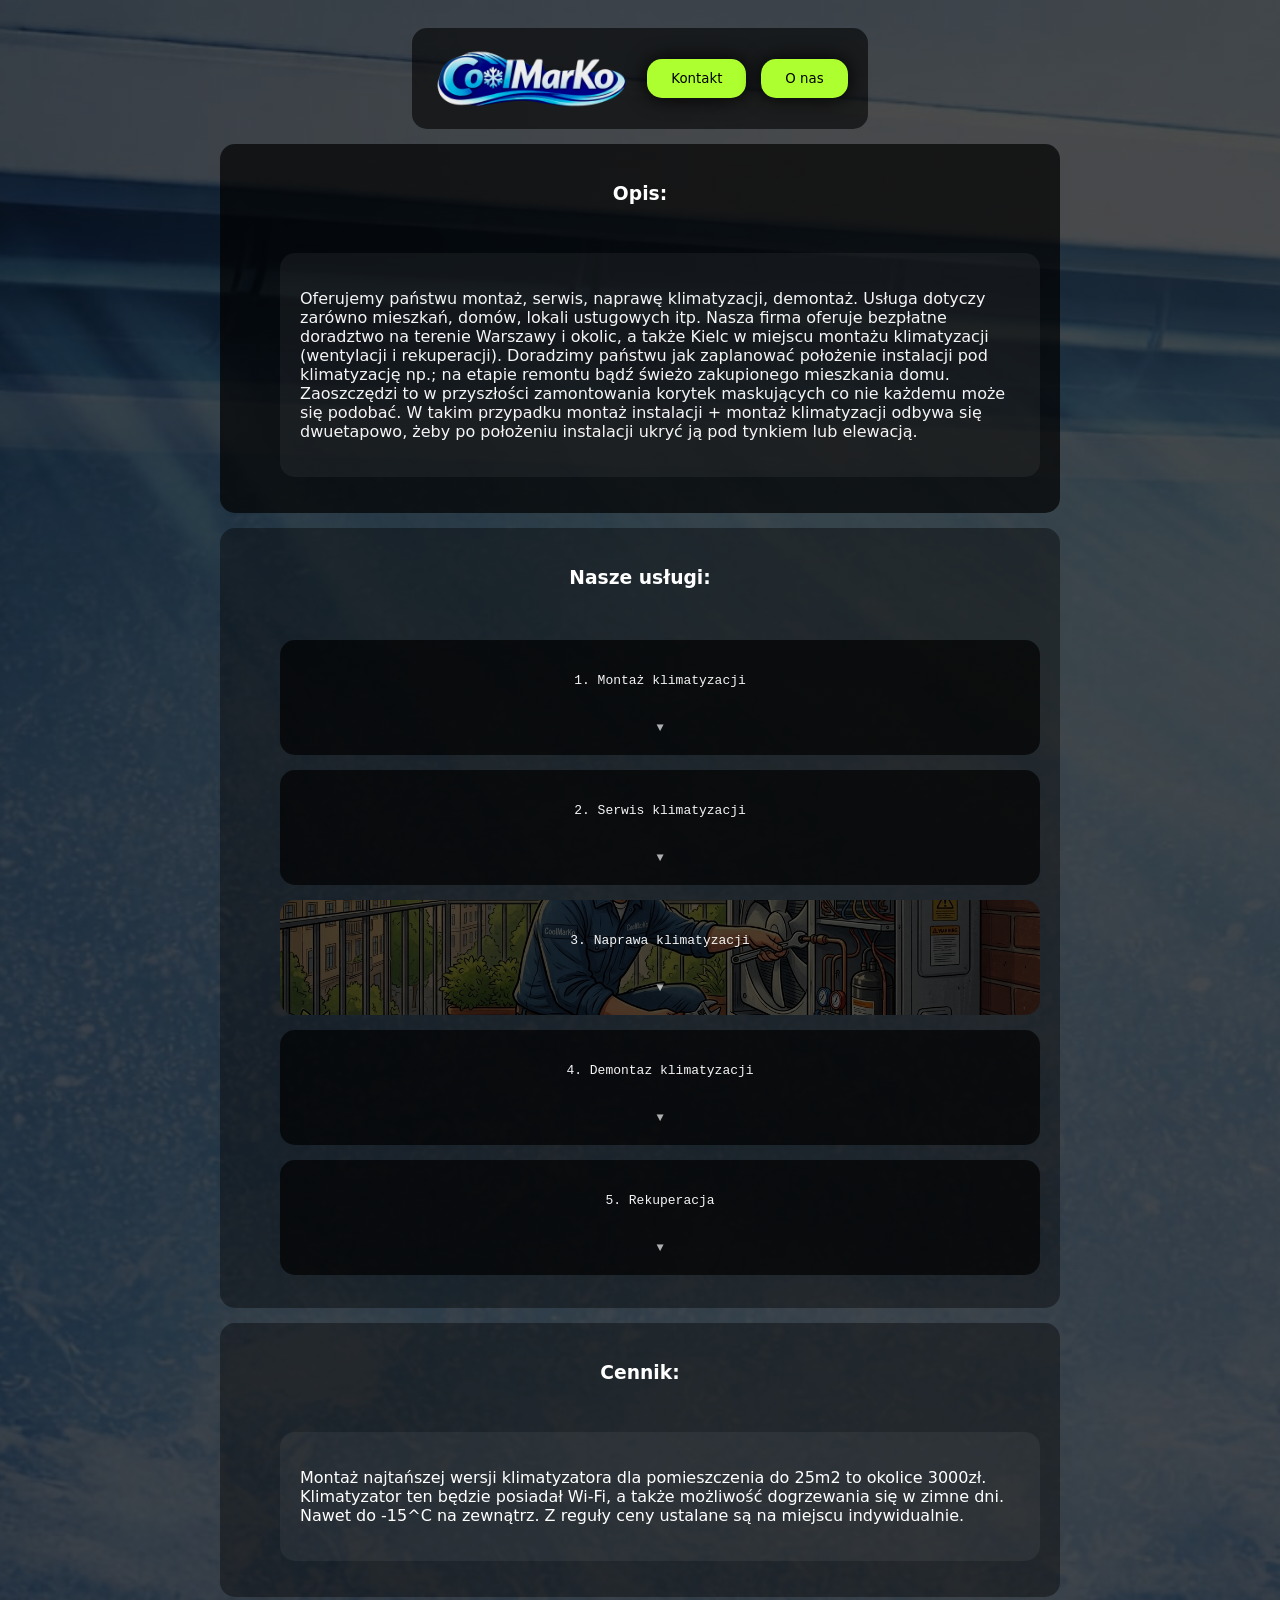
<file: index.html>
<!DOCTYPE html>
<html lang="pl">
<head>
    <meta charset="UTF-8">
    <meta name="viewport" content="width=device-width, initial-scale=1.0">
    <title>CoolMarko</title>
    <link rel="stylesheet" href="style.css">
</head>
<body>
    <div class="nazwa">
        <img  src="Logo-removebg-preview.png" width="200"> 
        <a href="Kontakt.html">
            <button class="button">Kontakt</button>
        </a>
        <a href="o-nas.html">
            <button class="button">O nas</button>
        </a>
    </div>

    <header class="opis">
        <h3>Opis:</h3>
        <ul>
            <li>
                <p>
                    Oferujemy państwu montaż, serwis, naprawę klimatyzacji, demontaż.
                    Usługa dotyczy zarówno mieszkań, domów, lokali ustugowych itp.
                    Nasza firma oferuje bezpłatne doradztwo na terenie Warszawy i okolic,
                    a także Kielc w miejscu montażu klimatyzacji  (wentylacji i rekuperacji).
                    Doradzimy państwu jak zaplanować położenie instalacji pod klimatyzację nр.;
                    na etapie remontu bądź świeżo zakupionego mieszkania domu. Zaoszczędzi to w przyszłości zamontowania
                    korytek maskujących co nie każdemu może się podobać. W takim przypadku montaż instalacji
                     + montaż klimatyzacji odbywa się dwuetapowo, żeby po położeniu instalacji ukryć ją pod tynkiem lub elewacją.
                </p>
            </li>
        </ul>
    </header>

    <div class="uslugi">
        <h3>Nasze usługi:</h3>
        <ul>

            <li class="usluga1">
                <div class="usluga-header">
                    <p>1. Montaż klimatyzacji</p>
                </div>
                <div class="usluga-opis">
                   Oferujemy fachowy montaż klimatyzacji 
                na terenie Województwa Mazowieckiego. Nasi monterzy realizują usługi
                 w sposób kompleksowy: od audytu, przez dobór urządzenia, po instrukcję obsługi
                  dla użytkownika. Działamy terminowo i profesjonalnie, a instalacja wykonana jest w sposób estetyczny.
                   Jedynymi śladami naszych działań jest podniesiony komfort życia i optymalna temperatura każdego dnia.
                </div>
            </li>

            <li class="usluga2">
                <div class="usluga-header">
                    <p>2. Serwis klimatyzacji</p>
                </div>
                <div class="usluga-opis">
                    Postaw na optymalną temperaturę przez cały rok i brak dodatkowych kosztów
                    oraz stresów związanych z usuwaniem niepożądanych usterek.
                    Zadbaj o posiadane urządzenie, decydując się na współpracę z doświadczonymi specjalistami.
                   Zobacz, na czym polega serwis klimatyzacji i co obejmuje oferowana przez nas usługa.
                </div>
            </li>

            <li class="usluga3">
                <div class="usluga-header">
                    <p>3. Naprawa klimatyzacji</p>
                </div>
                <div class="usluga-opis">
                    Naprawa klimatyzacji to ogół działań technicznych i diagnostycznych mających na celu przywrócenie pełnej sprawności układu chłodniczego, który uległ awarii lub wykazuje spadek wydajności. 
                    
                </div>
            </li>

            <li class="usluga4">
                <div class="usluga-header">
                    <p>4. Demontaz klimatyzacji</p>
                </div>
                <div class="usluga-opis">
                    Demontaż klimatyzacji obejmuje bezpieczne odłączenie instalacji, odzysk czynnika chłodniczego oraz usunięcie urządzeń zgodnie z obowiązującymi normami. Nasza firma gwarantuje profesjonalne, sprawne i niezawodne wykonanie usługi na najwyższym poziomie.
                </div>
            </li>

            <li class="usluga5">
                <div class="usluga-header">
                    <p>5. Rekuperacja</p>
                </div>
                <div class="usluga-opis">
                    Rekuperacja to nowoczesny system wentylacji mechanicznej z odzyskiem ciepła, który zapewnia stały dopływ świeżego powietrza przy jednoczesnym ograniczeniu strat energii. Nasza firma oferuje profesjonalny montaż i najwyższą jakość wykonania, gwarantując wydajność oraz niezawodność systemu.
                </div>
            </li>

        </ul>
    </div>

    <header class="cennik">
        <h3>Cennik:</h3>
        <ul>
            <li>
                <p>
                    Montaż najtańszej wersji klimatyzatora dla pomieszczenia
                    do 25m2 to okolice 3000zł. Klimatyzator ten będzie posiadał Wi-Fi, a także możliwość dogrzewania się w zimne dni.
                    Nawet do -15^C na zewnątrz. Z reguły ceny ustalane są na miejscu indywidualnie.
                </p>
            </li>
        </ul>
    </header>

    <script>
        document.querySelectorAll(".uslugi li").forEach(item => {
            item.addEventListener("click", () => {
                item.classList.toggle("active");
            });
        });
    </script>

</body>
</html>
</file>
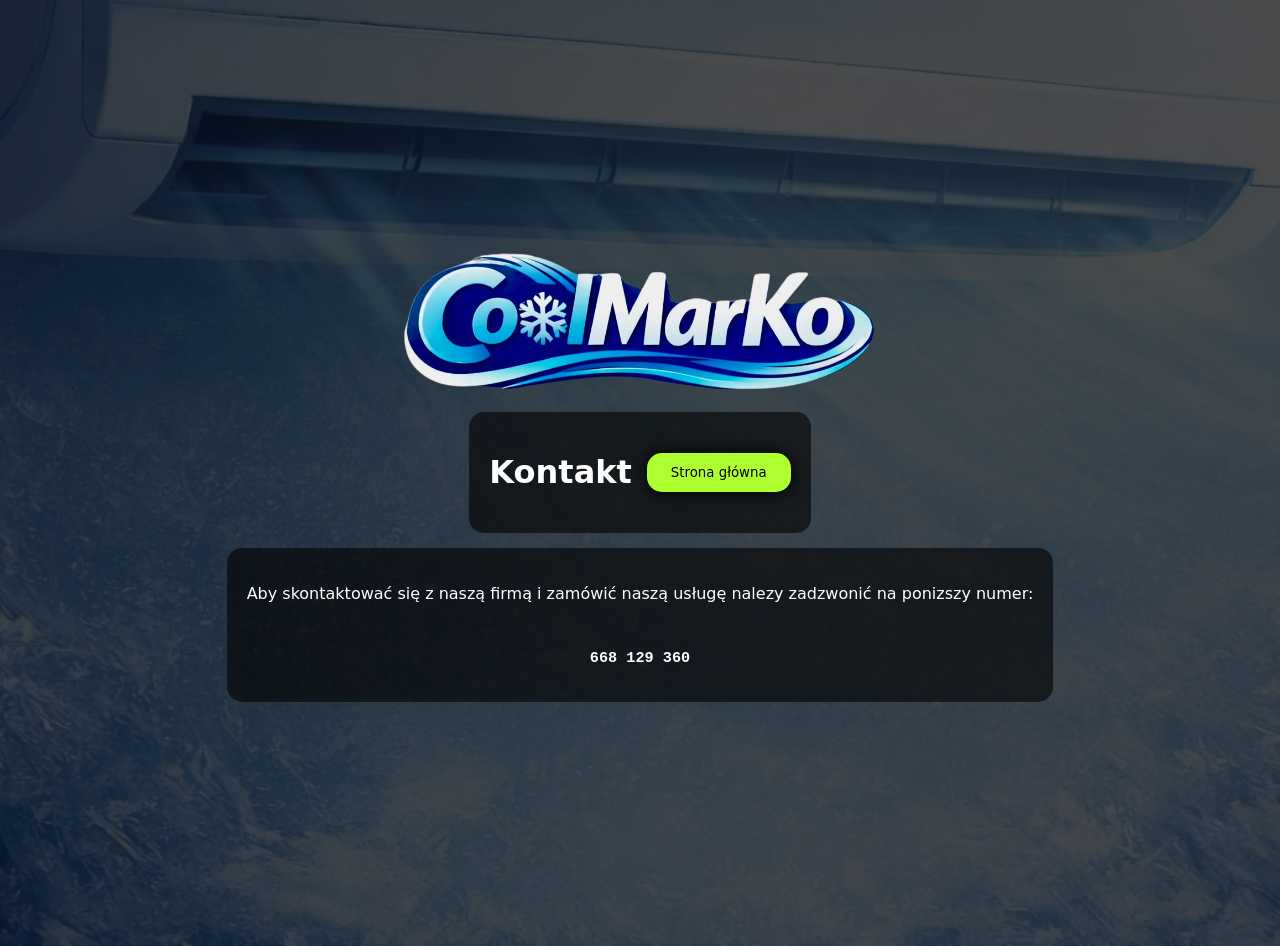
<file: Kontakt.html>
<!DOCTYPE html>
<html lang="en">
<head>
    <meta charset="UTF-8">
    <meta name="viewport" content="width=device-width, initial-scale=1.0">
    <link rel="stylesheet" href="Kontakt.css">
    <title>Kontakt</title>
</head>
<body>
    <img src="Logo-removebg-preview.png" width="500">
    <header class="Kontakt">
        <h1>Kontakt</h1>
       <a href="index.html">
         <button class="button">
            Strona główna
        </button>
       </a>
    </header>
    <header class="opis">
        <p>Aby skontaktować się z naszą firmą i zamówić naszą usługę nalezy zadzwonić na ponizszy numer:</p>
        <h3 class="numer">668 129 360</h3>
        
    </header>
</body>
</html>
</file>
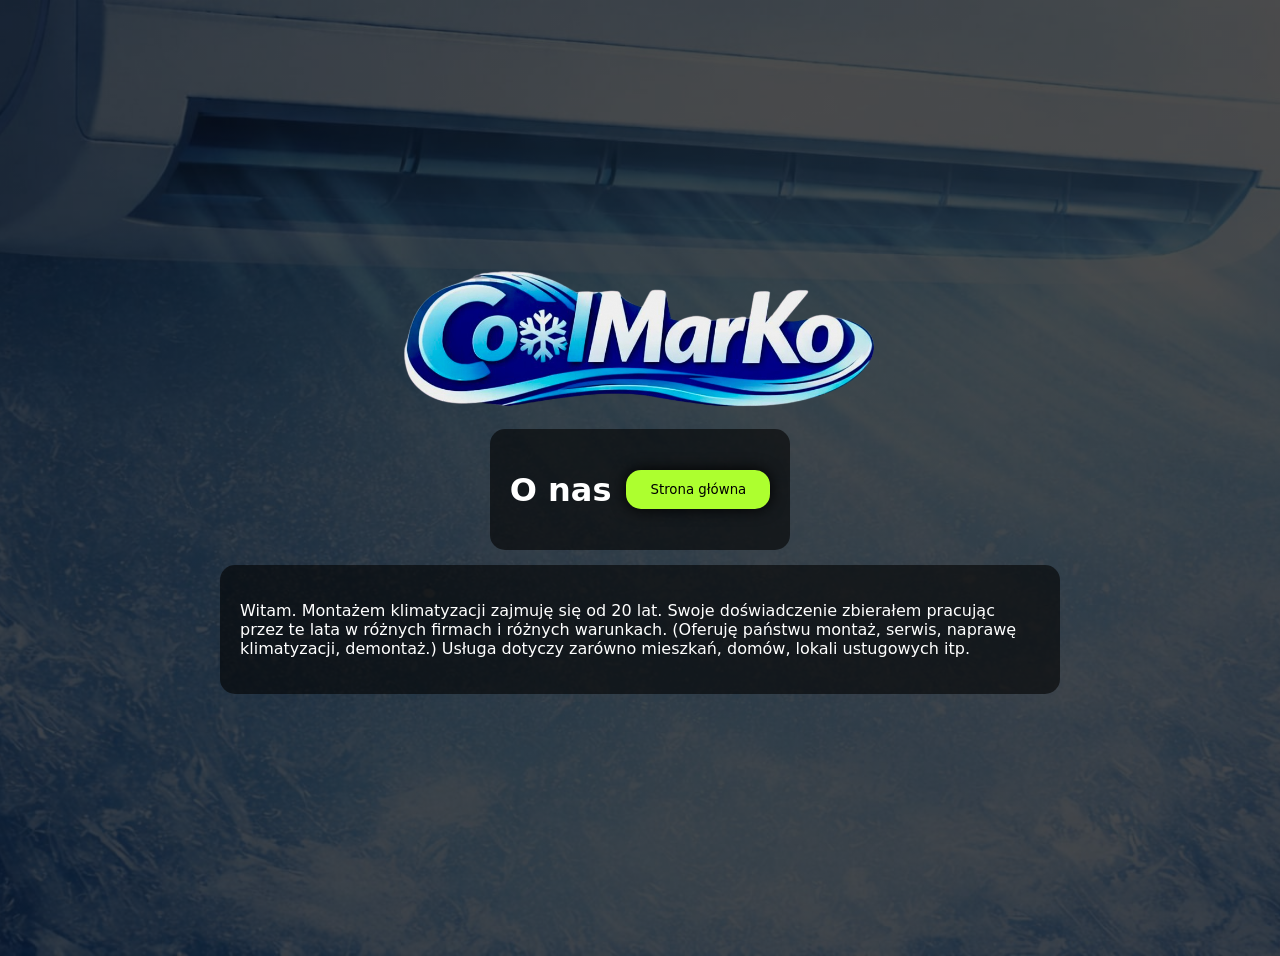
<file: o-nas.html>
<!DOCTYPE html>
<html lang="en">
<head>
    <meta charset="UTF-8">
    <meta name="viewport" content="width=device-width, initial-scale=1.0">
    <title>O nas</title>
    <link rel="stylesheet" href="o-nas.css">
</head>
<body>
    <img src="Logo-removebg-preview.png" width="500">
    <header class="onas">
        <h1>O nas</h1>
        <a href="index.html">
            <button>Strona główna</button>
        </a>
    </header>
    <header class="nasz-opis">
        <p>Witam. Montażem klimatyzacji zajmuję się od 20 lat.
         Swoje doświadczenie zbierałem pracując przez te lata w różnych firmach 
        i różnych warunkach. (Oferuję państwu montaż, serwis, naprawę klimatyzacji,
        demontaż.) Usługa dotyczy zarówno mieszkań, domów,
        lokali ustugowych itp.</p>
    </header>
</body>
</html>
</file>
<file: style.css>
body{
    display: flex;
    align-items: center;
    justify-content: center;
    flex-direction: column;
    gap:15px;
    padding: 20px;
    background-size: cover;
    background-repeat: no-repeat;
    background-image: linear-gradient(rgba(0, 0, 0, 0.7), rgba(0, 0, 0, 0.7)),
    url(tło.jpg);
    background-size:cover;
    background-repeat: no-repeat;
    background-position: center;
    
}

.nazwa{
    display: flex;
    flex-direction: row;
    gap:15px;
    padding: 20px;
    align-items: center;
    justify-content: space-between;
    max-width: 800px;
    border-radius: 15px;
    background-color: rgba(0,0,0,0.6);
    transition: transform .4s, box-shadow .4s;
}

.nazwa:hover{
    transform: translateY(-2px) scale(1.03);
    box-shadow: 0 0 10px black;
}

h1{
    font-family: system-ui;
    font-weight: bold;
    color:whitesmoke;
}

.button{
    border: none;
    border-radius: 15px;
    padding: 12px 24px;
    background-color: greenyellow;
    color: black;
    font-family: system-ui;
    box-shadow: 0 0 20px black;
    transition: transform .4s, background-color .4s, box-shadow .4s;
    cursor: pointer;
}

.button:hover{
    transform: scale(1.05);
    box-shadow: 0 0 15px greenyellow;
}

.button:active{
    background-color: grey;
    box-shadow: unset;
}

h3{
   text-align: center;
   font-family: system-ui;
   color:white;
}

.uslugi{
    background-color: rgba(0,0,0,0.4);
    border-radius:15px;
    padding:20px;
    display:grid;
    gap:20px;
    width: 100%;
    max-width: 800px;
    transition:transform .4s, box-shadow .4s;
    font-family: monospace;
    color: whitesmoke;
}

.uslugi:hover{
    transform: scale(1.01);
    box-shadow: 0 0 15px black;
}

.uslugi ul{
    display:grid;
    list-style: none;
    gap: 15px;
}
.uslugi li{
    display:flex;
    flex-direction: column;
    gap: 10px;
    padding: 20px;
    border-radius: 15px;
    background-size:cover;
    background-repeat: no-repeat;
    background-position: center;
    transition: transform .4s, box-shadow .4s, background-color .4s;
    cursor: pointer;
    align-items: center;
    justify-content: center;
    cursor: pointer;
    
}

.usluga1{
    background-image: linear-gradient(rgba(0, 0, 0, 0.7), rgba(0, 0, 0, 0.7)),
    url(https://st2.depositphotos.com/4202565/11917/v/450/depositphotos_119171788-stock-illustration-air-conditioning-icon.jpg);
}

.usluga2{
    background-image: linear-gradient(rgba(0, 0, 0, 0.7), rgba(0, 0, 0, 0.7)),
    url(https://img.freepik.com/darmowe-wektory/klimatyzacja-i-chlodnictwo-ilustracja-koncepcja-abstrakcyjna-instalacja-naprawa-i-konserwacja-klimatyzatorow-urzadzen-klimatyzacyjnych_335657-704.jpg);
}

.usluga3{
    
    background-image: linear-gradient(rgba(0, 0, 0, 0.7), rgba(0, 0, 0, 0.7)),
    url(obraznaprawy.png);

}
.usluga4{
     background-image: linear-gradient(rgba(0, 0, 0, 0.7), rgba(0, 0, 0, 0.7)),
     url(https://previews.123rf.com/images/john79/john791801/john79180100009/92676775-air-conditioning-repair-with-tool.jpg);
}

.usluga5{
     background-image: linear-gradient(rgba(0, 0, 0, 0.7), rgba(0, 0, 0, 0.7)),
     url(https://st5.depositphotos.com/1432405/74469/v/450/depositphotos_744697130-stock-illustration-black-white-icon-propeller-generating.jpg);
}

.uslugi li:hover{
    transform: scale(1.01);
    box-shadow: 0 0 15px white;
}

.uslugi li::after {
    content: "▼";
    font-size: 12px;
    opacity: 0.7;
}

.usluga-header{
    display: flex;
    flex-direction: row;
    align-items: center;
    justify-content: space-between;
    gap: 10px;
}

.obrazkiserwisu{
    border-radius: 15px;
    max-width: 150px;
    height: auto;
}

.usluga-opis{
    max-height: 0;
    overflow: hidden;
    opacity: 0;
    transition: all 0.4s ease;
    font-size: 14px;
}

.uslugi li.active .usluga-opis{
    max-height: 200px;
    opacity: 1;
    margin-top: 10px;
}

.opis{
    font-family: system-ui;
    color: whitesmoke;
    display: flex;
    flex-direction: column;
    gap:15px;
    padding: 20px;
    width: 100%;
    max-width: 800px;
    background-image: linear-gradient(rgba(0, 0, 0, 0.7), rgba(0, 0, 0, 0.7)),
    url(https://img.freepik.com/premium-zdjecie/zamknij-sie-na-system-klimatyzacji-na-bialym-tle_241146-735.jpg);
    background-size:cover;
    background-repeat: no-repeat;
    background-position: center;
    border-radius: 15px;
    transition: transform .4s, box-shadow .4s;
}

.opis:hover{
    transform: scale(1.01);
    box-shadow: 0 0 15px black;
}

.opis ul{
    list-style:none;
    display:grid;
    gap:25px;   
}

.opis li{
    background:rgba(255,255,255,0.05);
    border-radius:15px;
    padding:20px;
    transition: transform .4s, box-shadow .4s;
}

.opis li:hover{
    transform: scale(1.03);
    box-shadow: 0 0 15px white;
}

.cennik{
    display: flex;
    flex-direction: column;
    align-items: center;
    justify-content: center;
    gap:15px;
    padding: 20px;
    font-family: system-ui, -apple-system, BlinkMacSystemFont, 'Segoe UI', Roboto, Oxygen, Ubuntu, Cantarell, 'Open Sans', 'Helvetica Neue', sans-serif;
    color:white;
    border-radius: 15px;
    background-color: rgba(0,0,0,0.4);
    width: 100%;
    max-width: 800px;
    transition: transform .4s, box-shadow .4s;
}

.cennik:hover{
    transform: scale(1.03);
    box-shadow: 0 0 15px black;
}

.cennik ul{
    display: grid;
    list-style: none;
    gap: 15px;
    grid-template-columns:repeat(auto-fit,minmax(260px,1fr));
}

.cennik li{
    display: flex;
    flex-direction: column;
    align-items: center;
    justify-content: center;
    gap: 15px;
    padding: 20px;
    border-radius: 15px;
    background-color: rgba(255,255,255,0.05);
    transition: transform .4s, box-shadow .4s;
    
}

.cennik li:hover{
    transform: scale(1.03);
    box-shadow: 0 0 15px white;
}
</file>
<file: Kontakt.css>
body{
    display: flex;
    flex-direction: column;
    align-items: center;
    justify-content: center;
    gap: 15px;
    padding: 15px;
    font-family: system-ui, -apple-system, BlinkMacSystemFont, 'Segoe UI', Roboto, Oxygen, Ubuntu, Cantarell, 'Open Sans', 'Helvetica Neue', sans-serif;
    color:white;
    height: 100vh;
    background-image: linear-gradient(rgba(0, 0, 0, 0.7), rgba(0, 0, 0, 0.7)),
    url(tło.jpg);
    background-size:cover;
    background-repeat: no-repeat;
    background-position: center;
}

.Kontakt{
    display: flex;
    flex-direction: row;
    align-items: center;
    justify-content: center;
    gap:15px;
    padding: 20px;
    border-radius: 15px;
    background-color: rgba(0,0,0,0.6);
    transition: transform .4s, box-shadow .4s;
}

.Kontakt:hover{
    transform: scale(1.03);
    box-shadow: 0 0 15px black;
}

.button{
    border: none;
    border-radius: 15px;
    padding: 12px 24px;
    background-color: greenyellow;
    font-family: system-ui, -apple-system, BlinkMacSystemFont, 'Segoe UI', Roboto, Oxygen, Ubuntu, Cantarell, 'Open Sans', 'Helvetica Neue', sans-serif;
    box-shadow: 0 0 15px;
    transition: transform .4s, box-shadow .4s, background-color .4s;
    cursor: pointer;
}

.button:hover{
    transform: scale(1.03);
    box-shadow: 0 0 15px greenyellow;
}

.button:active{
    background-color: grey;
    box-shadow: unset;
}

.opis{
    display: flex;
    flex-direction: column;
    align-items: center;
    justify-content: center;
    gap:15px;
    padding: 20px;
    border-radius: 15px;
    background-color: rgba(0,0,0,0.6);
    transition: transform .4s, box-shadow .4s;
}

.opis:hover{
    transform: scale(1.03);
    box-shadow: 0 0 15px black;
}

.numer{
    font-weight: bold;
    font-family: monospace;
}
</file>
<file: o-nas.css>
body{
    display: flex;
    flex-direction: column;
    align-items: center;
    justify-content: center;
    gap:15px;
    padding: 20px;
    background-image: linear-gradient(rgba(0, 0, 0, 0.7), rgba(0, 0, 0, 0.7)),
    url(tło.jpg);
    background-size:cover;
    background-repeat: no-repeat;
    background-position: center;
    font-family: system-ui, -apple-system, BlinkMacSystemFont, 'Segoe UI', Roboto, Oxygen, Ubuntu, Cantarell, 'Open Sans', 'Helvetica Neue', sans-serif;
    color: white;
    height: 100vh;
}

.onas{
    background-color: rgba(0,0,0,0.6);
    display: flex;
    flex-direction: row;
    align-items: center;
    justify-content: space-between;
    gap:15px;
    padding: 20px;
    max-width: 800px;
    border-radius: 15px;
    transition: transform .4s, box-shadow .4s;
}

.onas:hover{
    transform: scale(1.03);
    box-shadow: 0 0 15px black;
}

button{
    border: none;
    border-radius: 15px;
    padding: 12px 24px;
    background-color: greenyellow;
    font-family: system-ui, -apple-system, BlinkMacSystemFont, 'Segoe UI', Roboto, Oxygen, Ubuntu, Cantarell, 'Open Sans', 'Helvetica Neue', sans-serif;
    box-shadow: 0 0 15px black;
    transition: transform .4s, box-shadow .4s, background-color .4s;
    cursor: pointer;
}

button:hover{
    transform: scale(1.03);
    box-shadow: 0 0 15px greenyellow;
}

button:active{
    background-color: grey;
    box-shadow: unset;
}

.nasz-opis{
    display: flex;
    flex-direction: column;
    align-items: center;
    justify-content: center;
    gap:15px;
    padding: 20px;
    border-radius: 15px;
    background-color: rgba(0,0,0,0.6);
    transition: transform .4s, box-shadow .4s;
    max-width: 800px;
}

.nasz-opis:hover{
    transform: scale(1.03);
    box-shadow: 0 0 15px black;
}
</file>
